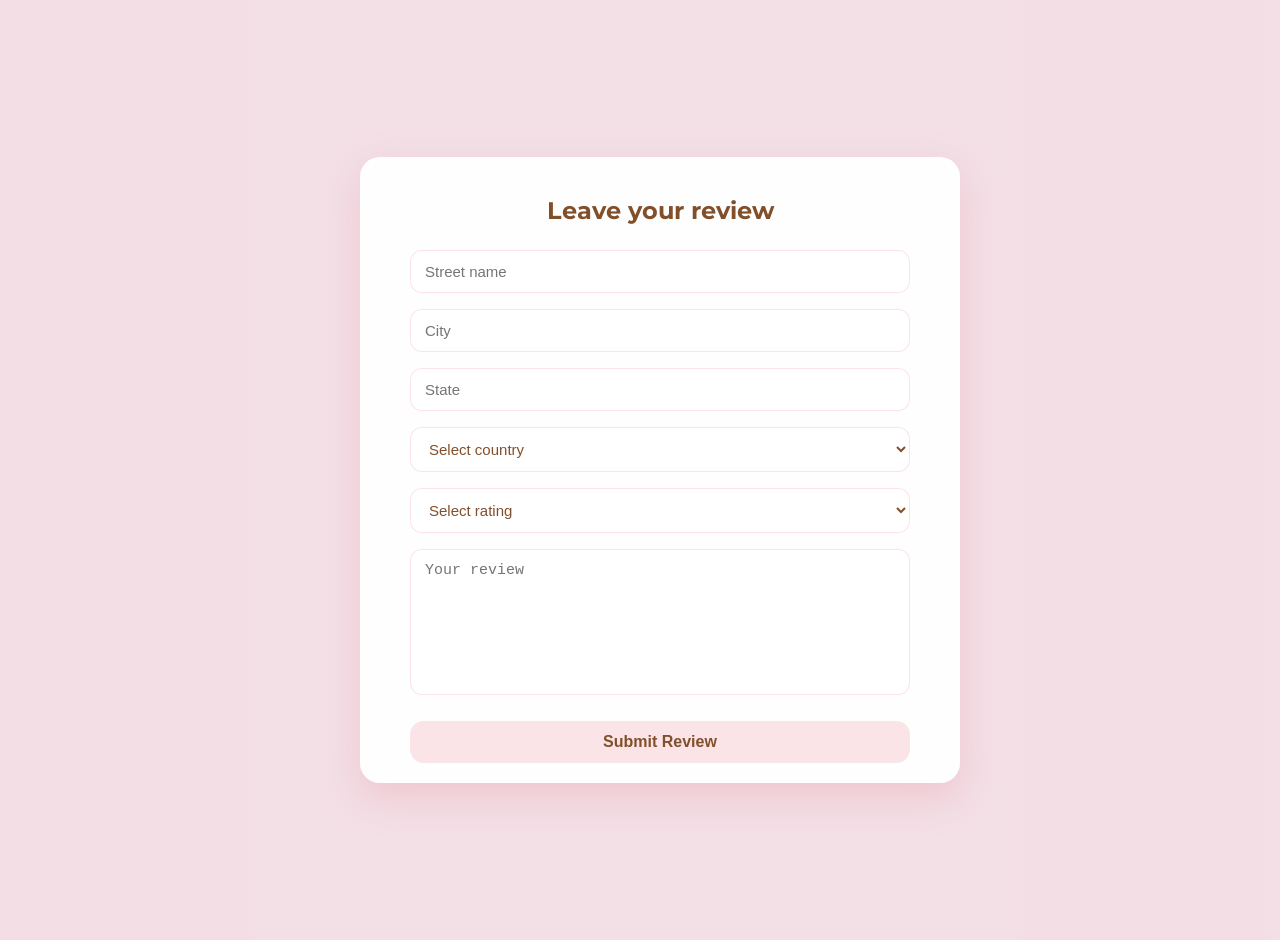
<file: polygence project/templates/form.html>
<!DOCTYPE html>
<html lang="en">
<head>
    <meta charset="UTF-8">
    <title>Leave a Review</title>

    <link rel="stylesheet" href="https://cdnjs.cloudflare.com/ajax/libs/font-awesome/6.7.2/css/all.min.css">
    <link href="https://fonts.googleapis.com/css2?family=Montserrat:wght@400;700&display=swap" rel="stylesheet">

    <style>
        /* BODY + PAGE CENTER */
 html, body {
    margin: 0;
    width: 100%;
    min-height: 100vh;
    background: #eac6d257;
    font-family: 'Montserrat', sans-serif;
    color: #824f2b;
    box-sizing: border-box;
}

        .page-center {
            display: flex;
            justify-content: center;
            align-items: center;
            min-height: 100vh;
            width: 100%;
            padding: 20px;
        }

        /* FORM WRAPPER (pink card) */
        .form-wrapper {
            background: rgba(255, 255, 255, 0.96);
            border-radius: 20px;
            padding: 20px 50px;
            width: 100%;
            max-width: 500px; /* comfortable width */
            box-shadow: 0 14px 35px rgba(236, 170, 182, 0.45);
        }

        /* HEADER */
        .form-wrapper h2 {
            text-align: center;
            margin-bottom: 25px;
            color: #824f2b;
            font-weight: 700;
        }

        /* FORM FIELDS */
        .form-wrapper form {
            display: flex;
            flex-direction: column;
            gap: 16px;
        }

        .form-wrapper input,
        .form-wrapper textarea,
        .form-wrapper select {
            padding: 12px 14px;
            border-radius: 12px;
            border: 1px solid #f5c5cd76;
            font-size: 15px;
            background: #fff;
            outline: none;
            color: #824f2b;
            transition: border-color 0.2s, box-shadow 0.2s;
        }

        .form-wrapper input:focus,
        .form-wrapper textarea:focus,
        .form-wrapper select:focus {
            border-color: #f5c5cd76;
            box-shadow: 0 0 0 3px rgba(236, 170, 182, 0.25);
        }

        .form-wrapper textarea {
            resize: none;
            min-height: 120px;
        }

        /* SUBMIT BUTTON */
        .form-wrapper button {
            margin-top: 10px;
            padding: 12px;
            border-radius: 14px;
            border: none;
            background: #f5c5cd76;
            color: #824f2b;
            font-size: 16px;
            font-weight: 600;
            cursor: pointer;
            transition: transform 0.2s ease, box-shadow 0.2s ease;
        }

        .form-wrapper button:hover {
            transform: translateY(-2px);
            box-shadow: 0 8px 20px rgba(236, 170, 182, 0.5);
        }

    </style>
</head>
<body>
    <div class="page-center">
        <div class="form-wrapper">
            <h2>Leave your review</h2>
          <form action="/submit" method="POST">
    <input type="text" name="street" placeholder="Street name" required>
    <input type="text" name="city" placeholder="City" required>
    <input type="text" name="state" placeholder="State" required>

    <select name="country" required>
        <option value="">Select country</option>
        <option value="USA">USA</option>
        <option value="UK">UK</option>
        <option value="Canada">Canada</option>
        <option value="Kazakhstan">Kazakhstan</option>
        <option value="Germany">Germany</option>
        <option value="France">France</option>
        <option value="Other">Other</option>
    </select>


    <select name="rating" id="rating" required>
        <option value="" disabled selected>Select rating</option>
        <option value="1">1 - Highly Unsafe</option>
        <option value="2">2 - Moderately Unsafe</option>
        <option value="3">3 - Safe</option>
        <option value="4">4 - Very Safe</option>
        <option value="5">5 - Extremely Safe</option>
    </select>

    <textarea name="review" placeholder="Your review" required></textarea>

    <button type="submit">Submit Review</button>
</form>
        </div>
    </div>
</body>
</html>
</file>
